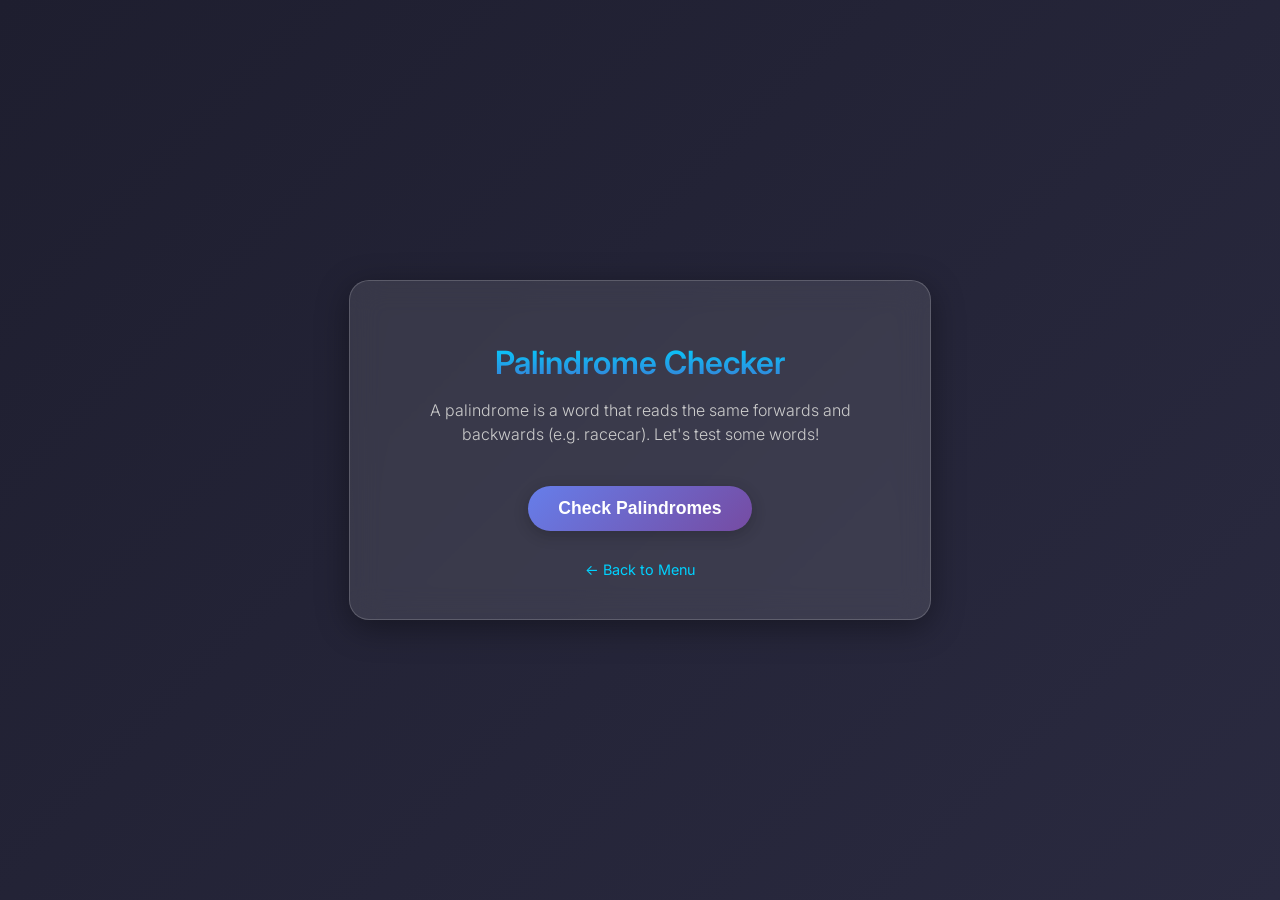
<file: palindromeChecker.html>
<!DOCTYPE html>
<html lang="en">
<head>
  <meta charset="UTF-8">
  <meta name="viewport" content="width=device-width, initial-scale=1.0">
  <title>Palindrome Checker</title>
  <link rel="stylesheet" href="styles.css">
</head>
<body>
  <div class="container">
    <h1>Palindrome Checker</h1>
    <p>A palindrome is a word that reads the same forwards and backwards (e.g. racecar). Let's test some words!</p>
    <button onclick="checkPalindromes()">Check Palindromes</button>
    <br>
    <a href="index.html" class="back-link">&larr; Back to Menu</a>
  </div>
  <script src="palindromeChecker.js"></script>
</body>
</html>
</file>
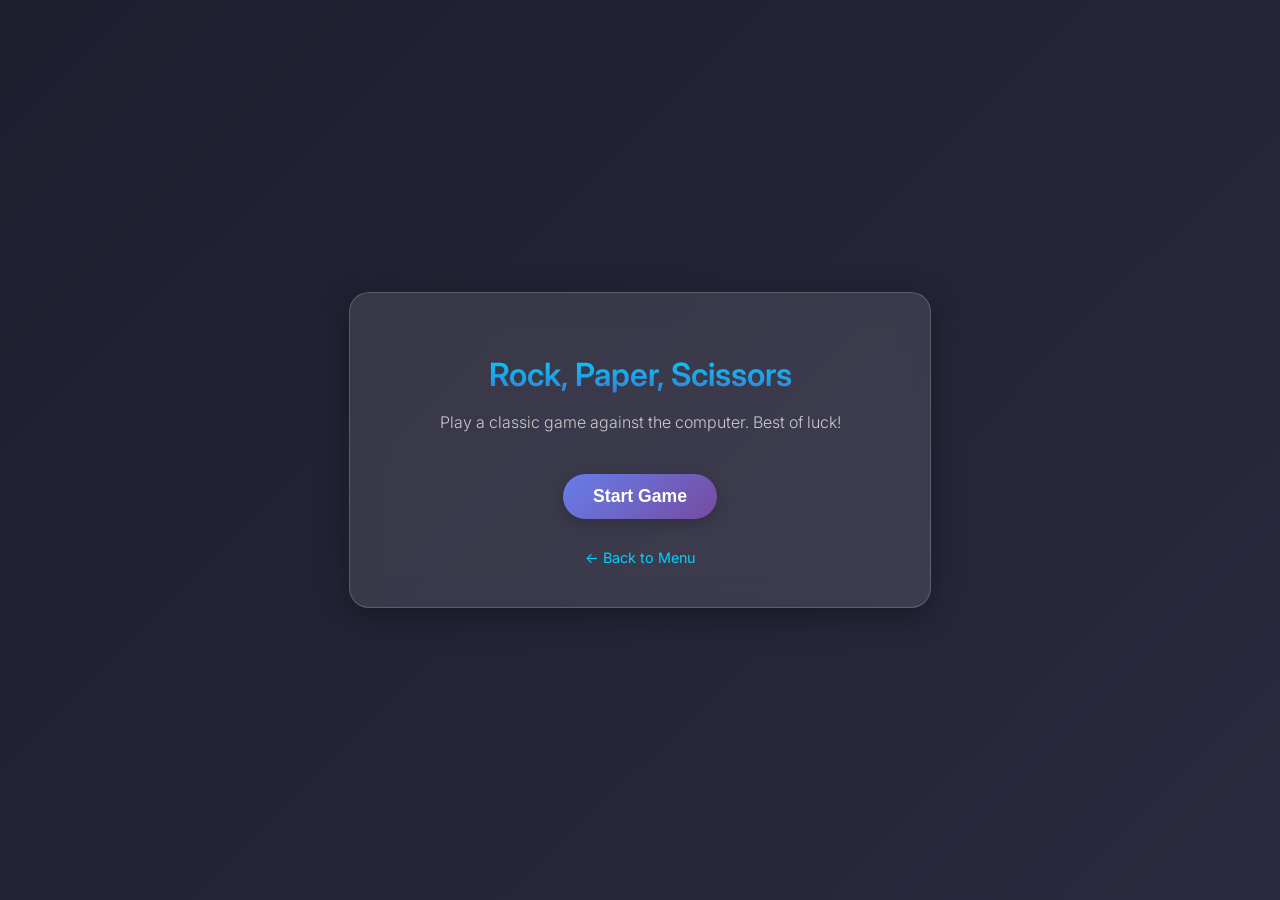
<file: rockPaperScissors.html>
<!DOCTYPE html>
<html lang="en">
<head>
  <meta charset="UTF-8">
  <meta name="viewport" content="width=device-width, initial-scale=1.0">
  <title>Rock, Paper, Scissors</title>
  <link rel="stylesheet" href="styles.css">
</head>
<body>
  <div class="container">
    <h1>Rock, Paper, Scissors</h1>
    <p>Play a classic game against the computer. Best of luck!</p>
    <button onclick="playRPS()">Start Game</button>
    <br>
    <a href="index.html" class="back-link">&larr; Back to Menu</a>
  </div>
  <script src="rockPaperScissors.js"></script>
</body>
</html>
</file>
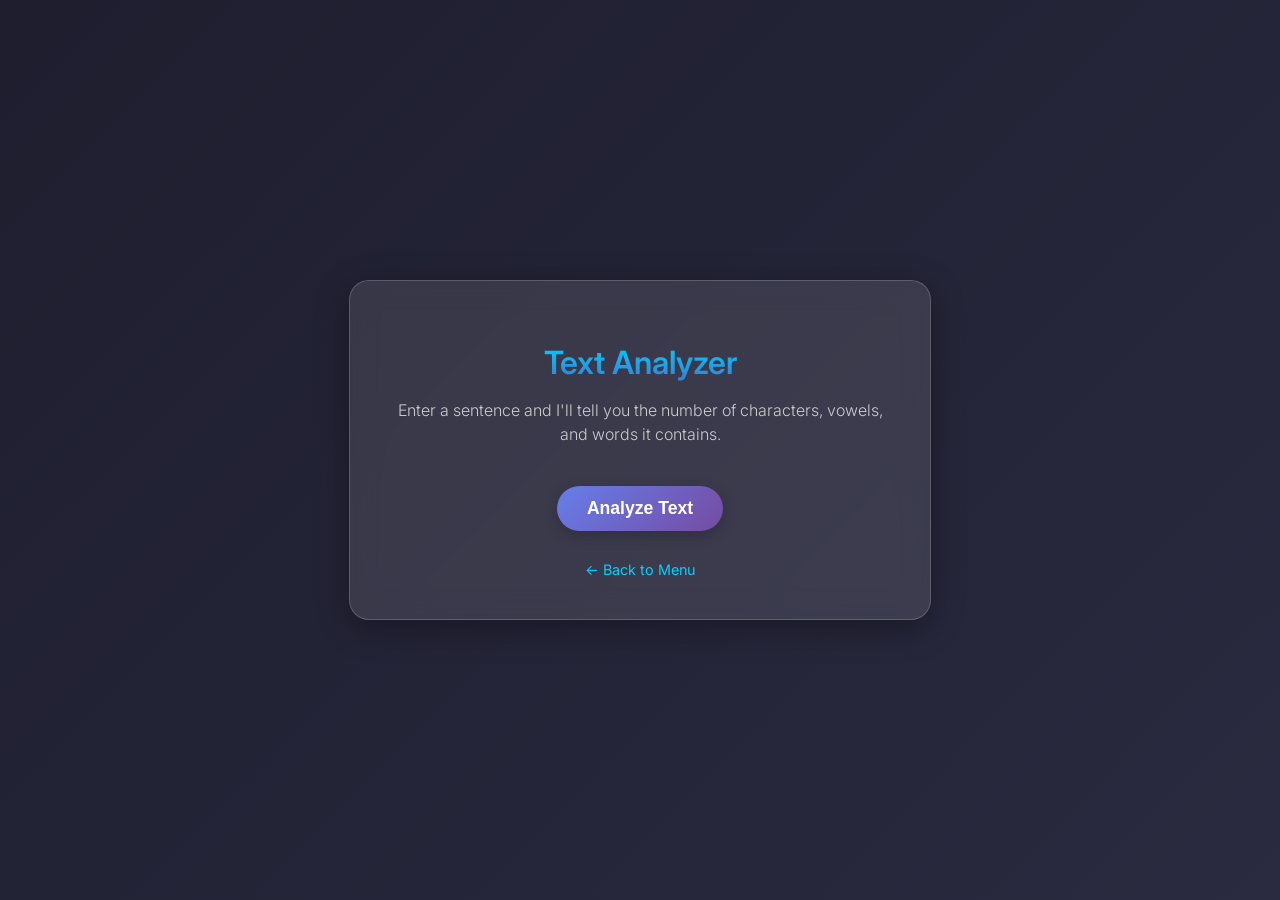
<file: textAnalyzer.html>
<!DOCTYPE html>
<html lang="en">
<head>
  <meta charset="UTF-8">
  <meta name="viewport" content="width=device-width, initial-scale=1.0">
  <title>Text Analyzer</title>
  <link rel="stylesheet" href="styles.css">
</head>
<body>
  <div class="container">
    <h1>Text Analyzer</h1>
    <p>Enter a sentence and I'll tell you the number of characters, vowels, and words it contains.</p>
    <button onclick="analyzeString()">Analyze Text</button>
    <br>
    <a href="index.html" class="back-link">&larr; Back to Menu</a>
  </div>
  <script src="textAnalyzer.js"></script>
</body>
</html>
</file>
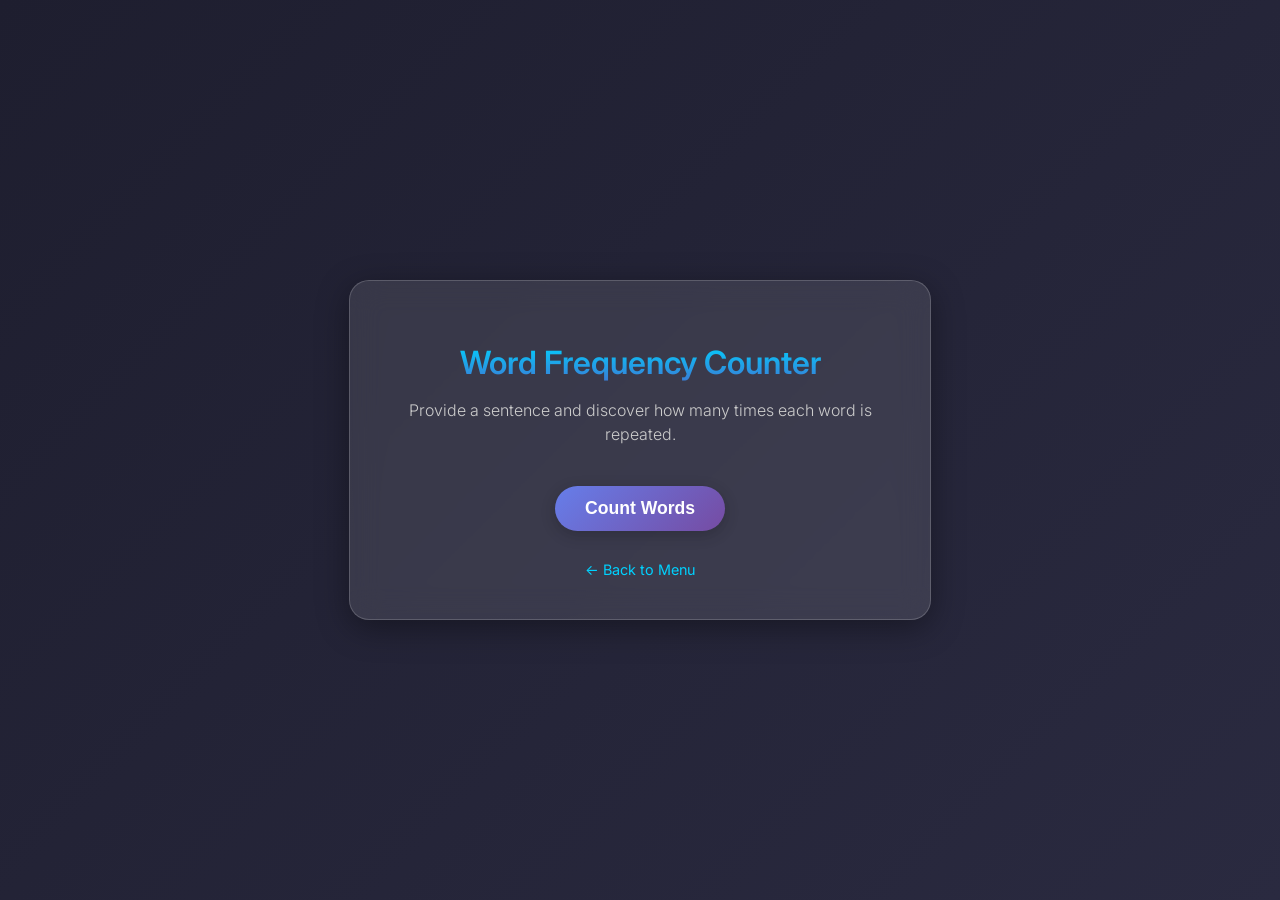
<file: wordFrequencyCounter.html>
<!DOCTYPE html>
<html lang="en">
<head>
  <meta charset="UTF-8">
  <meta name="viewport" content="width=device-width, initial-scale=1.0">
  <title>Word Frequency Counter</title>
  <link rel="stylesheet" href="styles.css">
</head>
<body>
  <div class="container">
    <h1>Word Frequency Counter</h1>
    <p>Provide a sentence and discover how many times each word is repeated.</p>
    <button onclick="countWordFrequencies()">Count Words</button>
    <br>
    <a href="index.html" class="back-link">&larr; Back to Menu</a>
  </div>
  <script src="wordFrequencyCounter.js"></script>
</body>
</html>
</file>
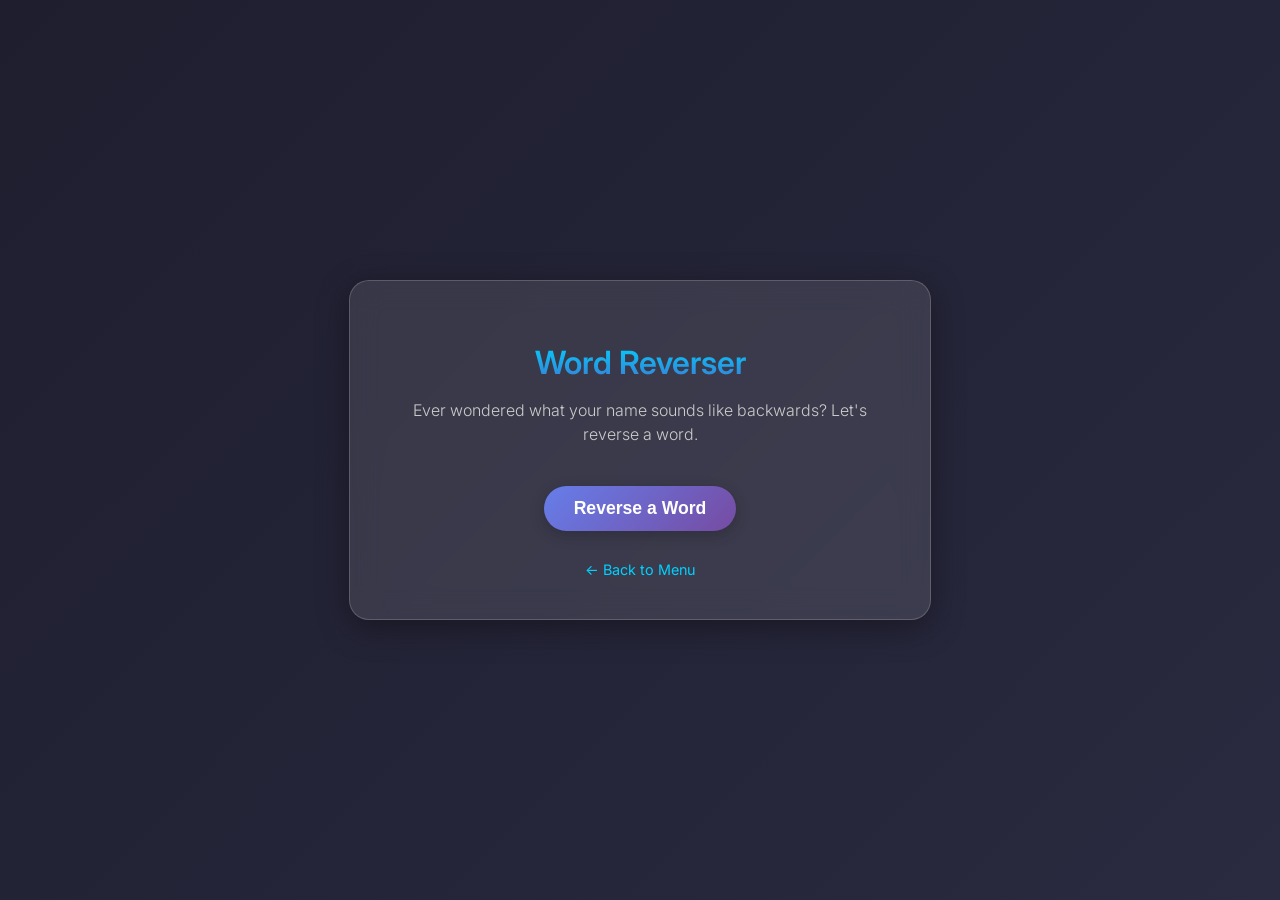
<file: wordReverser.html>
<!DOCTYPE html>
<html lang="en">
<head>
  <meta charset="UTF-8">
  <meta name="viewport" content="width=device-width, initial-scale=1.0">
  <title>Word Reverser</title>
  <link rel="stylesheet" href="styles.css">
</head>
<body>
  <div class="container">
    <h1>Word Reverser</h1>
    <p>Ever wondered what your name sounds like backwards? Let's reverse a word.</p>
    <button onclick="reverseWord()">Reverse a Word</button>
    <br>
    <a href="index.html" class="back-link">&larr; Back to Menu</a>
  </div>
  <script src="wordReverser.js"></script>
</body>
</html>
</file>
<file: styles.css>
@import url('https://fonts.googleapis.com/css2?family=Inter:wght@300;400;600&display=swap');

body {
  margin: 0;
  padding: 0;
  font-family: 'Inter', sans-serif;
  background: linear-gradient(135deg, #1e1e2f, #2a2a40);
  color: #fff;
  display: flex;
  justify-content: center;
  align-items: center;
  height: 100vh;
  text-align: center;
}

.container {
  background: rgba(255, 255, 255, 0.1);
  backdrop-filter: blur(15px);
  border-radius: 20px;
  padding: 40px;
  box-shadow: 0 8px 32px 0 rgba(0, 0, 0, 0.37);
  border: 1px solid rgba(255, 255, 255, 0.18);
  max-width: 500px;
  width: 90%;
  animation: fadeIn 0.5s ease-in-out;
  position: relative;
}

h1 {
  font-weight: 600;
  margin-bottom: 15px;
  font-size: 2em;
  background: -webkit-linear-gradient(#00d2ff, #3a7bd5);
  -webkit-background-clip: text;
  -webkit-text-fill-color: transparent;
}

p {
  font-weight: 300;
  color: #ccc;
  margin-bottom: 30px;
  line-height: 1.5;
}

button {
  background: linear-gradient(135deg, #667eea, #764ba2);
  border: none;
  border-radius: 30px;
  padding: 12px 30px;
  color: white;
  font-size: 1.1em;
  font-weight: 600;
  cursor: pointer;
  transition: transform 0.2s, box-shadow 0.2s;
  box-shadow: 0 4px 15px rgba(0,0,0,0.2);
  margin-top: 10px;
}

button:hover {
  transform: translateY(-2px);
  box-shadow: 0 6px 20px rgba(118, 75, 162, 0.4);
}

button:active {
  transform: translateY(1px);
}

.back-link {
  display: inline-block;
  margin-top: 30px;
  color: #00d2ff;
  text-decoration: none;
  font-size: 0.9em;
  transition: color 0.2s;
}

.back-link:hover {
  color: #3a7bd5;
}

.menu {
  display: flex;
  flex-direction: column;
  gap: 15px;
}

.menu a {
  background: rgba(255, 255, 255, 0.05);
  color: #fff;
  text-decoration: none;
  padding: 15px 20px;
  border-radius: 12px;
  transition: all 0.2s;
  border: 1px solid rgba(255, 255, 255, 0.1);
  font-weight: 400;
}

.menu a:hover {
  background: rgba(255, 255, 255, 0.15);
  transform: translateX(5px);
  border-color: rgba(255, 255, 255, 0.3);
}

@keyframes fadeIn {
  from { opacity: 0; transform: translateY(-10px); }
  to { opacity: 1; transform: translateY(0); }
}
</file>
